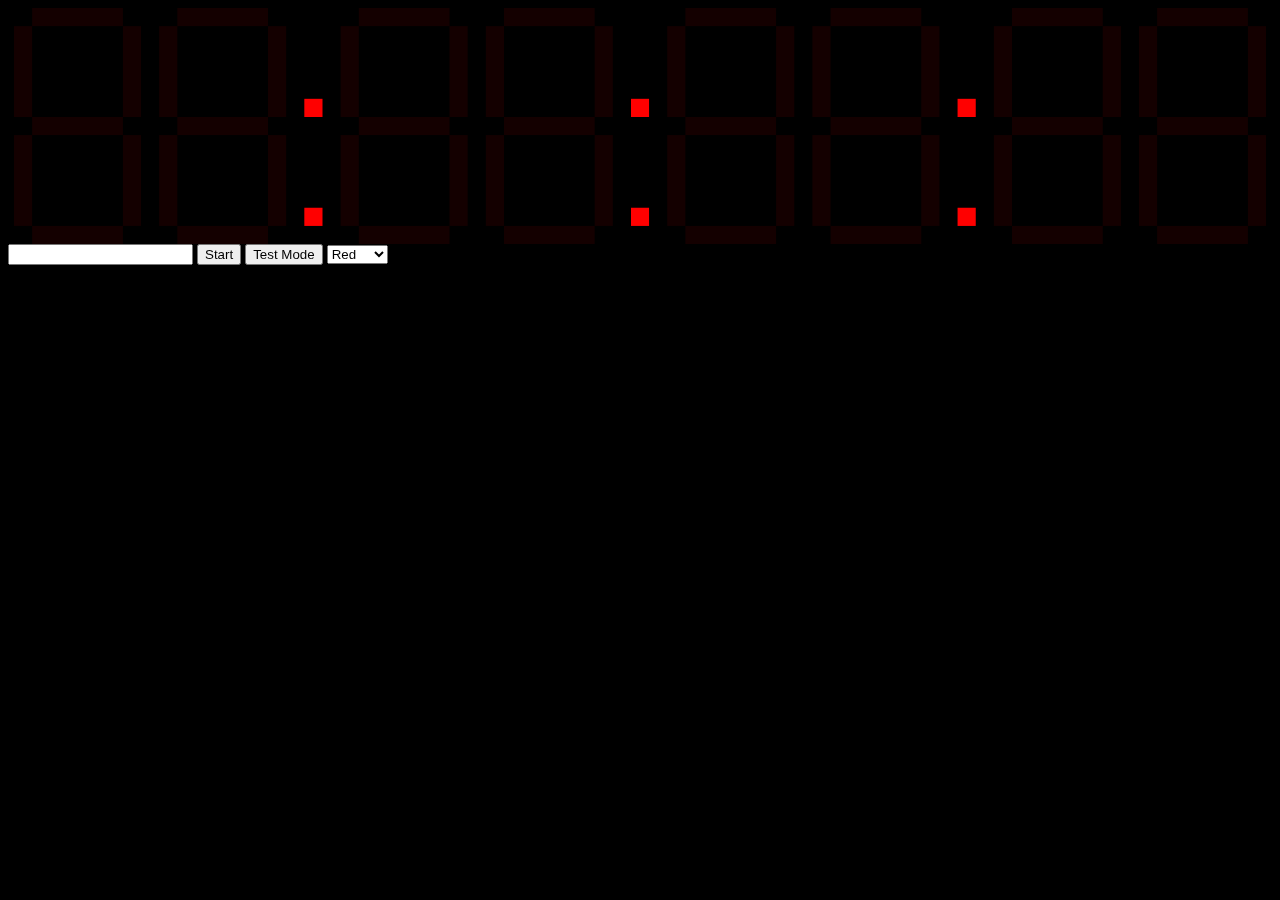
<file: index.html>
<!DOCTYPE html>
<html lang="en">

<head>
    <meta charset="utf-8">
    <title>Countdown clock</title>
    <link rel="stylesheet" type="text/css" href="style.css">
</head>

<body>
    <div id="centerMe" class="centerMe">
        <div class="canvasDiv">
            <canvas id="cTimer"></canvas>
        </div>
    </div>
    <!-- <div id="timer" style="font-size: 18em;"></div>
    <div id="stoped" style="font-size: 10em;"></div> -->
    <small id="eee"></small>
    <div id="input">
        <input id="dateLaunch">
        <button id="startMe">Start</button>
        <button id="testDahLights">Test Mode</button>
        <select id="selectColor">
            <option value="black">Black</option>
            <option value="red" selected>Red</option>
            <option value="green">Green</option>
            <option value="yellow">Yellow</option>
            <option value="blue">Blue</option>
        </select>
    </div>

    <script src="main.js"></script>
</body>

</html>
</file>
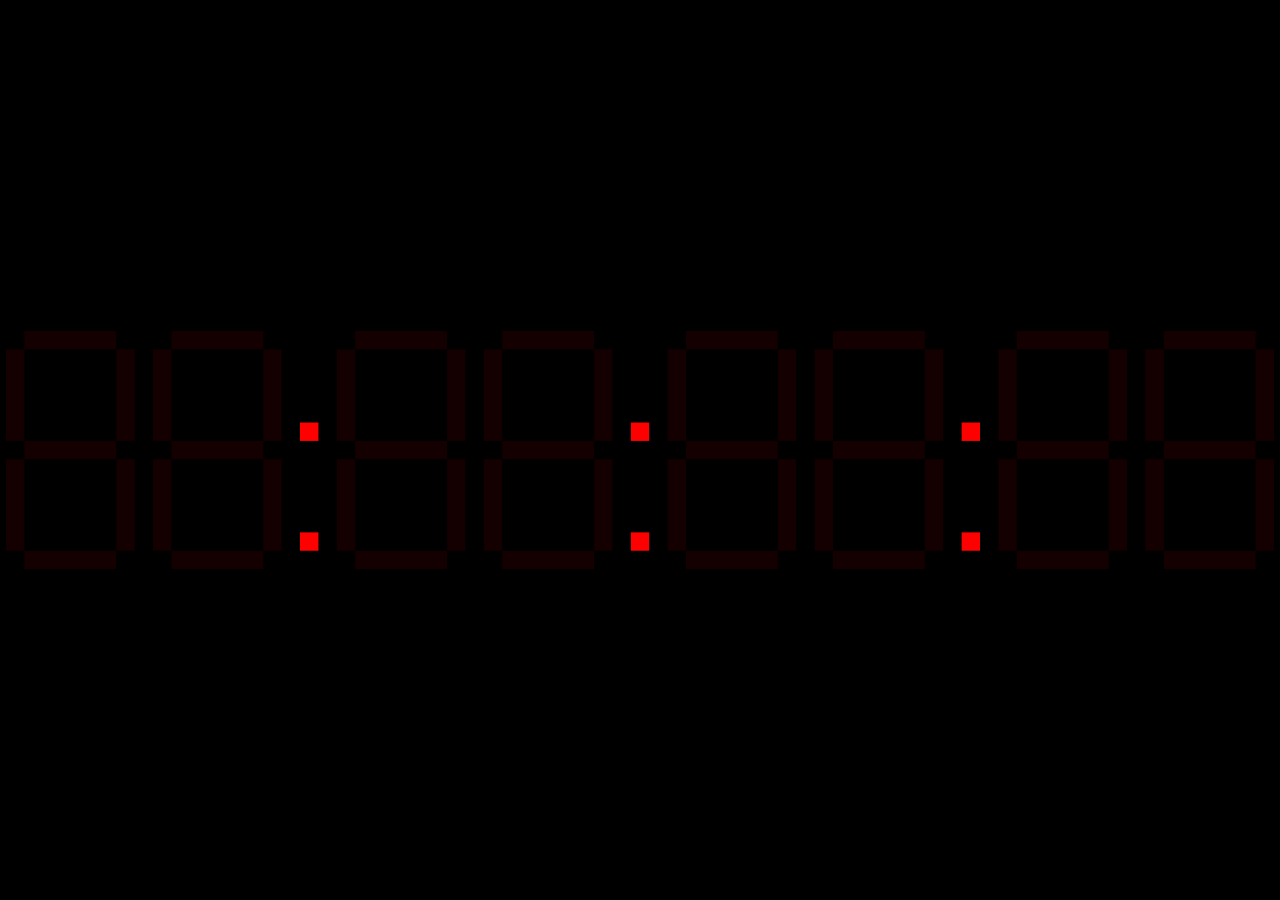
<file: Custom/index.html>
<!DOCTYPE html>
<html lang="en">

<head>
    <meta charset="utf-8">
    <title>Countdown clock</title>
    <link rel="stylesheet" type="text/css" href="../style.css">
</head>

<body>
    <div id="centerMe" class="centerMe">
        <div class="canvasDiv">
            <canvas id="cTimer"></canvas>
        </div>
    </div>
    <!-- <div id="timer" style="font-size: 18em;"></div>
    <div id="stoped" style="font-size: 10em;"></div> -->
    <!-- <small id="eee"></small> -->
    <div id="input">
        <input id="dateLaunch">
        <button id="startMe">Start</button>
        <button id="testDahLights">Test Mode</button>
        <select id="selectColor">
            <option value="black">Black</option>
            <option value="red" selected>Red</option>
            <option value="green">Green</option>
            <option value="yellow">Yellow</option>
            <option value="blue">Blue</option>
        </select>
    </div>

    <script src="../shared.js"></script>
    <script src="custom.js"></script>
</body>

</html>
</file>
<file: style.css>
.centerMe{
    display: flex;
    align-items:  center;
    justify-content: center;
    /* position: fixed;
    top: 0;
    left: 0;
    right: 0;
    bottom: 0; */
}
.canvasDiv{
    display: flex;
    align-items:  center;
    justify-content: center;
}
canvas {
    height:99%; 
    width: 99%;
}
</file>
